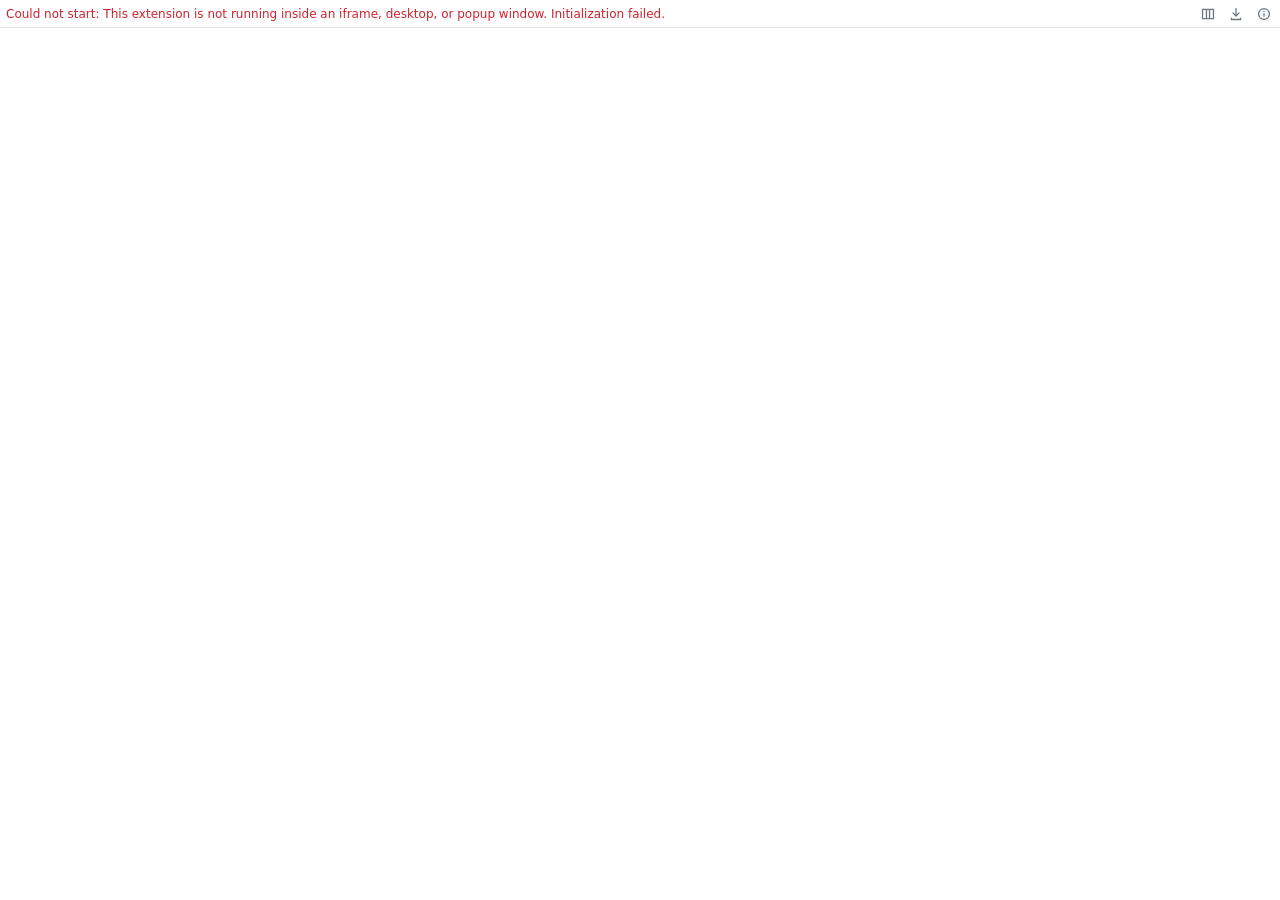
<file: index.html>
<!doctype html>
<html lang="en">
<head>
  <meta charset="utf-8">
  <meta name="viewport" content="width=device-width, initial-scale=1">
  <meta name="robots" content="noindex, nofollow">
  <title>Table</title>
  <link rel="stylesheet" href="css/table.css?v=202611201200">
</head>
<body>
  <div id="tp-root" class="tableau-worksheet"></div>
  <script src="lib/tableau.extensions.1.latest.min.js"></script>
  <script>if (/[?&]mock\b/.test(location.search) && /^(localhost|127\.0\.0\.1)$/.test(location.hostname)) document.write('<script src="test/mock-viz.js"><\/script>');</script>
  <script src="src/rules.js?v=202611201200"></script>
  <script src="src/data.js?v=202611201200"></script>
  <script src="src/exporter.js?v=202611201200"></script>
  <script src="src/table.js?v=202611201200"></script>
</body>
</html>
</file>
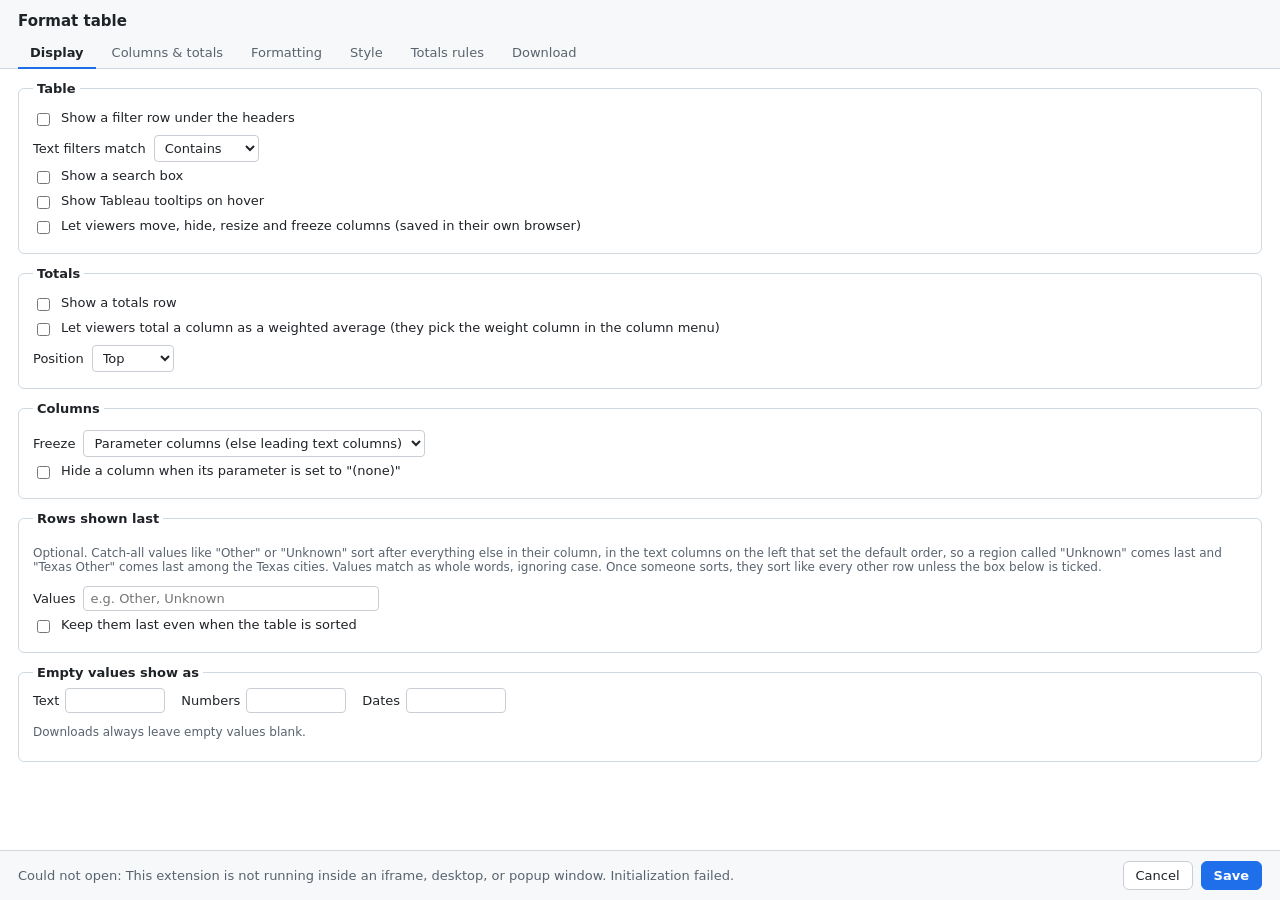
<file: format.html>
<!doctype html>
<html lang="en">
<head>
  <meta charset="utf-8">
  <meta name="viewport" content="width=device-width, initial-scale=1">
  <meta name="robots" content="noindex, nofollow">
  <title>Format Table</title>
  <link rel="stylesheet" href="css/format.css?v=202611201200">
</head>
<body>
  <header>
    <h1>Format table</h1>
    <nav role="tablist">
      <button role="tab" data-tab="display" aria-selected="true">Display</button>
      <button role="tab" data-tab="columns" aria-selected="false">Columns &amp; totals</button>
      <button role="tab" data-tab="formatting" aria-selected="false">Formatting</button>
      <button role="tab" data-tab="style" aria-selected="false">Style</button>
      <button role="tab" data-tab="rules" aria-selected="false">Totals rules</button>
      <button role="tab" data-tab="download" aria-selected="false">Download</button>
    </nav>
  </header>

  <main>
    <section id="tab-display" role="tabpanel">
      <fieldset>
        <legend>Table</legend>
        <label class="check"><input type="checkbox" id="showFilters"> Show a filter row under the headers</label>
        <label class="field">Text filters match <select id="filterMode"><option value="contains">Contains</option><option value="startswith">Starts with</option><option value="exact">Exactly</option></select></label>
        <label class="check"><input type="checkbox" id="showSearch"> Show a search box</label>
        <label class="check"><input type="checkbox" id="showTooltips"> Show Tableau tooltips on hover</label>
        <label class="check"><input type="checkbox" id="allowViewerLayout"> Let viewers move, hide, resize and freeze columns (saved in their own browser)</label>
      </fieldset>
      <fieldset>
        <legend>Totals</legend>
        <label class="check"><input type="checkbox" id="totalsShow"> Show a totals row</label>
        <label class="check"><input type="checkbox" id="viewerWeights"> Let viewers total a column as a weighted average (they pick the weight column in the column menu)</label>
        <label class="field">Position <select id="totalsLocation"><option value="top">Top</option><option value="bottom">Bottom</option></select></label>
      </fieldset>
      <fieldset>
        <legend>Columns</legend>
        <label class="field">Freeze <select id="freeze"><option value="auto">Parameter columns (else leading text columns)</option><option value="0">Nothing</option><option value="1">First column</option><option value="2">First 2 columns</option><option value="3">First 3 columns</option><option value="4">First 4 columns</option><option value="5">First 5 columns</option><option value="6">First 6 columns</option></select></label>
        <label class="check"><input type="checkbox" id="autoHideNone"> Hide a column when its parameter is set to "(none)"</label>
      </fieldset>
      <fieldset>
        <legend>Rows shown last</legend>
        <p class="muted small">Optional. Catch-all values like "Other" or "Unknown" sort after everything else in their column, in the text columns on the left that set the default order, so a region called "Unknown" comes last and "Texas Other" comes last among the Texas cities. Values match as whole words, ignoring case. Once someone sorts, they sort like every other row unless the box below is ticked.</p>
        <label class="field">Values <input type="text" id="lastValues" size="36" placeholder="e.g. Other, Unknown"></label>
        <label class="check"><input type="checkbox" id="lastAlways"> Keep them last even when the table is sorted</label>
      </fieldset>
      <fieldset>
        <legend>Empty values show as</legend>
        <div class="inline">
          <label>Text <input type="text" id="nullString" size="8"></label>
          <label>Numbers <input type="text" id="nullNumber" size="8"></label>
          <label>Dates <input type="text" id="nullDate" size="8"></label>
        </div>
        <p class="muted small">Downloads always leave empty values blank.</p>
      </fieldset>
    </section>

    <section id="tab-columns" role="tabpanel" hidden>
      <p class="muted small">Header: leave blank to use the parameter value or the field name. Header from parameter "Auto" links a column to the parameter with the same name, or to one with a dotted prefix such as "east.Column 1". It can't see your calculations, so if a field uses a differently named parameter, choose it here. When several prefixed sets fit, pick one column's parameter and the other columns follow that prefix. Total "Auto" follows the imported rules, then sums. Group: columns with the same group name get a shared header above them; leave blank for none.</p>
      <datalist id="groupList"></datalist>
      <table class="cols">
        <thead><tr><th>Field</th><th>Header</th><th>Group</th><th>Header from parameter</th><th>Total</th><th>Link</th><th>Hide when</th><th>Hidden</th></tr></thead>
        <tbody id="colRows"></tbody>
      </table>
    </section>

    <section id="tab-formatting" role="tabpanel" hidden>
      <p class="muted small">Color number columns by thresholds, a color scale, or data bars. Colors are colorblind-safe, and thresholds also show a symbol, so the meaning never depends on color alone.</p>
      <div class="legend" aria-hidden="true">
        <span class="sw sw-good">✓ On target</span><span class="sw sw-warn">! Watch</span><span class="sw sw-bad">✕ Below target</span>
      </div>
      <table class="cols cf">
        <thead><tr><th>Column</th><th>Style</th><th>Settings</th></tr></thead>
        <tbody id="cfRows"></tbody>
      </table>
    </section>

    <section id="tab-style" role="tabpanel" hidden>
      <p class="muted small">The look of the whole table. Every setting starts at the original design, so nothing changes until you set it. Colors warn when text would be hard to read. Excel downloads follow the colors, bold and number formats; text size and row height are screen only.</p>
      <div class="stylegrid">
        <fieldset>
          <legend>Text and spacing</legend>
          <label class="field">Text size <select id="stSize"><option value="small">Small</option><option value="normal">Normal</option><option value="large">Large</option></select></label>
          <label class="field">Row height <select id="stDensity"><option value="compact">Compact</option><option value="normal">Normal</option><option value="roomy">Roomy</option></select></label>
          <div class="field">Text color <div class="colorctl" data-k="text" data-pal="text"></div></div>
        </fieldset>
        <fieldset>
          <legend>Headers</legend>
          <div class="field">Background <div class="colorctl" data-k="headBg" data-pal="bg"></div></div>
          <div class="field">Text color <div class="colorctl" data-k="headText" data-pal="text"></div></div>
          <label class="check"><input type="checkbox" id="stHeadBold"> Bold</label>
          <label class="check"><input type="checkbox" id="stHeadWrap"> Wrap long names onto two lines</label>
        </fieldset>
        <fieldset>
          <legend>Lines and shading</legend>
          <label class="field">Lines <select id="stLines"><option value="both">Rows and columns</option><option value="horizontal">Rows only</option><option value="vertical">Columns only</option><option value="none">None</option></select></label>
          <label class="check"><input type="checkbox" id="stBanding"> Shade every other row</label>
        </fieldset>
        <fieldset>
          <legend>Totals and subtotals</legend>
          <div class="field">Totals background <div class="colorctl" data-k="totBg" data-pal="bg"></div></div>
          <label class="check"><input type="checkbox" id="stTotBold"> Bold totals</label>
          <div class="field">Subtotal background <div class="colorctl" data-k="subBg" data-pal="bg"></div></div>
          <label class="check"><input type="checkbox" id="stSubBold"> Bold subtotals</label>
        </fieldset>
        <fieldset>
          <legend>Numbers and accent</legend>
          <label class="field">Negative numbers <select id="stNeg"><option value="">As Tableau formats them</option><option value="minus">-1,234</option><option value="parens">(1,234)</option><option value="red">-1,234 in red</option><option value="redparens">(1,234) in red</option></select></label>
          <div class="field">Accent (selection, links) <div class="colorctl" data-k="accent" data-pal="accent"></div></div>
        </fieldset>
      </div>
      <div class="buttons"><button type="button" id="stReset" class="btn">Reset table style to the original</button></div>
      <h2 class="sub">Column overrides</h2>
      <p class="muted small">Optional, per column. "As Tableau" keeps the format from the worksheet. Units: K, M and B divide by a thousand, million and billion; Auto picks one from the column's largest value.</p>
      <table class="cols">
        <thead><tr><th>Field</th><th>Align</th><th>Bold</th><th>Number style</th><th>Decimals</th><th>Units</th><th>Negatives</th></tr></thead>
        <tbody id="fmtRows"></tbody>
      </table>
    </section>

    <section id="tab-rules" role="tabpanel" hidden>
      <div id="rulesStatus" class="note"></div>
      <div class="buttons">
        <label class="btn">Import rules file… <input type="file" id="rulesFile" accept=".json,application/json" hidden></label>
        <button type="button" id="rulesExport" class="btn">Download current rules</button>
        <button type="button" id="rulesClear" class="btn">Remove rules</button>
      </div>
      <ol id="rulesList" class="rules"></ol>
      <details>
        <summary>Paste rules instead</summary>
        <textarea id="rulesPaste" rows="10" spellcheck="false" placeholder='{"rules":[{"when":{"equals":"Profit Ratio"},"total":{"type":"ratio","numerator":"Profit","denominator":"Sales"}}],"default":{"type":"sum"}}'></textarea>
        <button type="button" id="rulesApply" class="btn">Use pasted rules</button>
      </details>
      <div id="rulesError" class="note error" hidden></div>
    </section>

    <section id="tab-download" role="tabpanel" hidden>
      <fieldset>
        <legend>Formats</legend>
        <label class="radio"><input type="radio" name="formats" value="excel"> Excel only (one click)</label>
        <label class="radio"><input type="radio" name="formats" value="csv"> CSV only (one click)</label>
        <label class="radio"><input type="radio" name="formats" value="both"> Both (the download icon opens a menu)</label>
      </fieldset>
      <fieldset>
        <legend>Contents</legend>
        <p class="muted small">Downloads use the visible columns, in order, with the current sort and filters. Values are plain numbers with formatting, never formulas.</p>
        <p class="muted small">CSV is always raw data: every row, no totals or subtotals. Collapsed groups on screen never hide rows from a download.</p>
        <label class="check"><input type="checkbox" id="excelTotals"> Include the totals row in Excel</label>
        <label class="check"><input type="checkbox" id="subtotals"> Include subtotal rows in Excel when the table is subtotalled, grouped so they can be collapsed and expanded in Excel</label>
      </fieldset>
      <fieldset>
        <legend>File name</legend>
        <label class="field">Template <input type="text" id="filename" size="44"></label>
        <p class="muted small">Tokens: {sheet} {date} {time} {param:Parameter Name}. Preview: <code id="filePreview"></code></p>
      </fieldset>
    </section>
  </main>

  <footer>
    <span id="msg" class="muted" role="status"></span>
    <span class="spacer"></span>
    <button type="button" id="cancel" class="btn">Cancel</button>
    <button type="button" id="save" class="btn primary">Save</button>
  </footer>

  <script src="lib/tableau.extensions.1.latest.min.js"></script>
  <script>if (/[?&]mock\b/.test(location.search) && /^(localhost|127\.0\.0\.1)$/.test(location.hostname)) document.write('<script src="test/mock-viz.js"><\/script>');</script>
  <script src="src/rules.js?v=202611201200"></script>
  <script src="src/exporter.js?v=202611201200"></script>
  <script src="src/table.js?v=202611201200"></script>
  <script src="src/format.js?v=202611201200"></script>
</body>
</html>
</file>
<file: css/table.css>
:root {
  --tp-text: #1f2328;
  --tp-muted: #6e7781;
  --tp-line: #e1e4e8;
  --tp-line-strong: #c9ced4;
  --tp-head-bg: #f6f8fa;
  --tp-tot-bg: #fbfbfc;
  --tp-row-alt: #fafbfc;
  --tp-hover: #f0f4fa;
  --tp-sel: #dbe9ff;
  --tp-range: rgba(31, 111, 235, .14);
  --tp-accent: #1f6feb;
  --tp-warn: #9a6700;
  --tp-err: #cf222e;
  --tp-row-h: 26px;
}

* { box-sizing: border-box; }
html, body { margin: 0; height: 100%; background: #fff; }
body { font-family: "Segoe UI", system-ui, -apple-system, Arial, sans-serif; font-size: 12px; color: var(--tp-text); overflow: hidden; }
[hidden] { display: none !important; }
button, input, select { font: inherit; color: inherit; }
:focus-visible { outline: 2px solid var(--tp-accent); outline-offset: -2px; }

#tp-root { position: fixed; inset: 0; display: flex; flex-direction: column; }

.tp-bar { flex: none; display: flex; align-items: center; gap: 4px; height: 28px; padding: 0 4px 0 6px; border-bottom: 1px solid var(--tp-line); }
.tp-spacer { flex: 1 1 auto; }
.tp-status { color: var(--tp-muted); white-space: nowrap; overflow: hidden; text-overflow: ellipsis; }
.tp-status.err { color: var(--tp-err); }
.tp-search { width: 180px; padding: 2px 6px; border: 1px solid var(--tp-line-strong); border-radius: 4px; }
.tp-icon { width: 24px; height: 22px; display: inline-flex; align-items: center; justify-content: center; border: 1px solid transparent; border-radius: 4px; background: none; cursor: pointer; color: var(--tp-muted); padding: 0; }
.tp-icon:hover { background: var(--tp-head-bg); border-color: var(--tp-line); color: var(--tp-text); }
.tp-info { cursor: help; }
.tp-vfs { display: flex; gap: 4px; min-width: 0; overflow: hidden; }
.tp-chip.tp-vchip { background: #eef4ff; color: var(--tp-accent); border-color: #b6cdf5; white-space: nowrap; }
.tp-chip { border: 1px solid var(--tp-line-strong); background: #fff8e6; color: var(--tp-warn); border-radius: 10px; padding: 0 8px; height: 20px; cursor: pointer; font-size: 11px; }

/* overflow-anchor: none stops the browser "correcting" scroll position while rows are swapped, which made the wheel run away. */
.tp-scroll { position: relative; flex: 1 1 auto; overflow: auto; overflow-anchor: none; }
.tp-grid { position: relative; min-width: 100%; }
.tp-grow, .tp-hrow, .tp-frow, .tp-trow, .tp-row { display: grid; grid-template-columns: var(--cols); }
.tp-top { position: sticky; top: 0; z-index: 3; background: #fff; }
.tp-head { position: relative; background: var(--tp-head-bg); }
.tp-tot-bottom { position: sticky; bottom: 0; z-index: 3; }

.tp-c { height: var(--tp-row-h); line-height: var(--tp-row-h); padding: 0 8px; white-space: nowrap; overflow: hidden; text-overflow: ellipsis; border-right: 1px solid var(--tp-line); border-bottom: 1px solid var(--tp-line); background: inherit; }
.tp-c.num { text-align: right; font-variant-numeric: tabular-nums; }
.tp-c.fz { position: sticky; z-index: 1; }
.tp-c.fz-edge { box-shadow: 2px 0 0 var(--tp-line-strong); }
.tp-row { background: #fff; cursor: default; }
.tp-row.odd { background: var(--tp-row-alt); }
.tp-row:hover { background: var(--tp-hover); }
.tp-row.sel { background: var(--tp-sel); }
.tp-c.rg { box-shadow: inset 0 0 0 999px var(--tp-range); }
.tp-c.nul { color: var(--tp-muted); }

.tp-h { position: relative; display: flex; align-items: center; gap: 2px; padding-right: 6px; font-weight: 600; background: var(--tp-head-bg); color: var(--tp-head-text, inherit); cursor: pointer; user-select: none; border-bottom-color: var(--tp-line-strong); }
.tp-h .tp-hl { flex: 1 1 auto; overflow: hidden; text-overflow: ellipsis; }
.tp-h.num { justify-content: flex-end; }
.tp-h.num .tp-hl { text-align: right; }
.tp-hm { flex: none; width: 16px; height: 18px; border: 0; background: none; color: currentColor; cursor: pointer; padding: 0; line-height: 1; opacity: .5; }
.tp-h:hover .tp-hm, .tp-hm:focus-visible { opacity: 1; }
.tp-rz { position: absolute; top: 0; right: 0; width: 6px; height: 100%; cursor: col-resize; z-index: 2; }
/* The grab area is invisible; the freeze line itself is the column's edge shadow, so header rows match data rows. */
.tp-fzh { position: absolute; top: 0; right: 0; width: 8px; height: 100%; cursor: grab; z-index: 3; background: transparent; }
.tp-h.fz-edge:has(.tp-fzh:hover) { box-shadow: 2px 0 0 var(--tp-accent); }
/* On the last frozen column the freeze line owns the edge, so the resize grip sits just inside it. */
.tp-h.fz-edge .tp-rz { right: 8px; width: 6px; }
.tp-fzh.at-start { right: auto; left: 0; border-right: 0; border-left: 2px dashed var(--tp-line-strong); }
.tp-fzh.at-start:hover { border-color: var(--tp-accent); }
.tp-guide { position: absolute; top: 0; bottom: 0; width: 2px; margin-left: -1px; background: var(--tp-accent); z-index: 5; pointer-events: none; }

/* Group headers span their member columns; the label is centered over the run. */
.tp-g { display: flex; align-items: center; justify-content: center; gap: 2px; padding-right: 2px; font-weight: 600; background: var(--tp-head-bg); color: var(--tp-head-text, inherit); user-select: none; }
.tp-g:not(.empty) { border-bottom-color: var(--tp-line-strong); }
.tp-g.empty { border-bottom-color: transparent; }
.tp-g.mv { cursor: grab; }
.tp-g .tp-gl { overflow: hidden; text-overflow: ellipsis; }
.tp-g:hover .tp-hm { opacity: 1; }

.tp-f { padding: 2px 3px; background: var(--tp-head-bg); display: flex; gap: 2px; }
.tp-f input { min-width: 0; width: 100%; height: 20px; padding: 1px 4px; border: 1px solid var(--tp-line-strong); border-radius: 3px; background: #fff; font-size: 11px; }

.tp-trow .tp-c { font-weight: 700; background: var(--tp-tot-bg); border-bottom: 1px solid var(--tp-line-strong); }
.tp-tot-bottom .tp-trow .tp-c { border-top: 1px solid var(--tp-line-strong); }
.tp-c.warn { color: var(--tp-warn); }
.tp-grp { background: var(--tp-grp-bg, #f3f5f8); font-weight: 600; cursor: pointer; }
.tp-grp:hover { background: #e9edf3; }
.tp-grp.l1 { background: var(--tp-grp-bg1, #f7f8fa); }
.tp-grp.l2 { background: var(--tp-grp-bg2, #fafbfc); font-weight: 500; }
.tp-grp.l1:hover, .tp-grp.l2:hover { background: #eef1f5; }
.tp-sn { font-size: 9px; vertical-align: super; margin-left: 1px; }
.tp-caret { display: inline-block; width: 14px; color: var(--tp-muted); }
.tp-cnt { color: var(--tp-muted); font-weight: 400; }

.tp-pop { position: fixed; z-index: 20; }
.tp-menu { min-width: 170px; max-width: 340px; max-height: 70vh; overflow: auto; background: #fff; border: 1px solid var(--tp-line-strong); border-radius: 6px; box-shadow: 0 6px 20px rgba(0,0,0,.15); padding: 4px; display: flex; flex-direction: column; }
/* Menu items keep their full height; without this a long scrolling menu squashes its buttons. */
.tp-menu > * { flex-shrink: 0; }
.tp-menu button { text-align: left; border: 0; background: none; padding: 5px 10px; border-radius: 4px; cursor: pointer; white-space: nowrap; overflow: hidden; text-overflow: ellipsis; }
.tp-menu button:hover:not(:disabled), .tp-menu button:focus-visible { background: var(--tp-hover); }
.tp-menu button:disabled { color: var(--tp-muted); cursor: default; white-space: normal; }
.tp-menu hr { border: 0; border-top: 1px solid var(--tp-line); margin: 3px 0; }
.tp-picker label { display: flex; align-items: center; gap: 6px; padding: 3px 8px; cursor: pointer; white-space: nowrap; }
.tp-picker label.muted { color: var(--tp-muted); cursor: default; }
.tp-stats { max-width: 420px; }
.tp-compare select { margin: 2px 8px 6px; padding: 3px 4px; border: 1px solid var(--tp-line-strong); border-radius: 4px; background: #fff; max-width: 300px; }
.tp-stats table { border-collapse: collapse; margin: 0 4px; }
.tp-stats th { text-align: left; font-weight: 400; color: var(--tp-muted); padding: 2px 12px 2px 4px; white-space: nowrap; vertical-align: top; }
.tp-stats td { padding: 2px 4px; font-variant-numeric: tabular-nums; overflow-wrap: anywhere; }
.tp-ph { font-weight: 600; padding: 4px 8px 6px; }
.tp-dragging, .tp-dragging * { cursor: grabbing !important; user-select: none; }
.tp-scroll { user-select: none; }
.tp-scroll input { user-select: text; }
.tp-link { color: var(--tp-accent); text-decoration: underline; cursor: pointer; }
.tp-link:hover { text-decoration-thickness: 2px; }
/* Conditional formatting: symbols repeat the meaning of the colors; .tp-sr is read by screen readers only. */
.tp-sym { display: inline-block; min-width: 1em; margin-right: 4px; font-weight: 700; text-align: center; }
.tp-sym-bad { color: #9E2A2B; }
.tp-sym-warn { color: #8A6100; }
.tp-sym-good { color: #00704F; }
.tp-sr { position: absolute; width: 1px; height: 1px; overflow: hidden; clip: rect(0 0 0 0); white-space: nowrap; }
.tp-row.sel .tp-c.cf { box-shadow: inset 0 0 0 999px rgba(31, 111, 235, .22); }
.tp-c.cf { background-repeat: no-repeat; }
@media (forced-colors: active) { .tp-sym { forced-color-adjust: none; color: CanvasText; } }
/* Table style (Format -> Style) and per-column overrides. */
.tp-c.al-l { text-align: left; }
.tp-c.al-c { text-align: center; }
.tp-c.al-r { text-align: right; }
.tp-h.al-l { justify-content: flex-start; } .tp-h.al-l .tp-hl { text-align: left; }
.tp-h.al-c { justify-content: center; } .tp-h.al-c .tp-hl { text-align: center; }
.tp-h.al-r { justify-content: flex-end; } .tp-h.al-r .tp-hl { text-align: right; }
.tp-c.b { font-weight: 700; }
.tp-c.neg { color: #B42318; }
.tp-lines-h .tp-c { border-right-color: transparent; }
.tp-lines-v .tp-row .tp-c, .tp-lines-v .tp-trow .tp-c { border-bottom-color: transparent; }
.tp-lines-none .tp-row .tp-c { border-right-color: transparent; border-bottom-color: transparent; }
.tp-lines-none .tp-trow .tp-c, .tp-lines-none .tp-hrow .tp-c { border-right-color: transparent; }
.tp-noband .tp-row.odd { background: #fff; }
.tp-noband .tp-row.odd:hover { background: var(--tp-hover); }
.tp-noband .tp-row.sel { background: var(--tp-sel); }
.tp-hnb .tp-h, .tp-hnb .tp-g { font-weight: 400; }
.tp-totnb .tp-trow .tp-c { font-weight: 400; }
.tp-subnb .tp-grp { font-weight: 400; }
.tp-hwrap .tp-hrow .tp-h { height: auto; min-height: var(--tp-row-h); line-height: 1.25; padding-top: 3px; padding-bottom: 3px; }
.tp-hwrap .tp-hrow .tp-hl { white-space: normal; display: -webkit-box; -webkit-line-clamp: 2; -webkit-box-orient: vertical; overflow: hidden; }
/* Viewer layouts menu */
.tp-lays { max-width: 330px; }
.tp-lname { display: flex; gap: 4px; padding: 3px 6px; }
.tp-lname input { flex: 1 1 auto; min-width: 0; padding: 3px 6px; border: 1px solid var(--tp-line-strong); border-radius: 4px; }
.tp-menu .tp-lname button { background: var(--tp-accent); color: #fff; padding: 3px 10px; }
.tp-lnote { font-size: 11px; color: var(--tp-muted); padding: 6px 10px 4px; white-space: normal; line-height: 1.4; }
.tp-menu .tp-lnote button.linkish { display: inline; padding: 0; border-radius: 0; color: var(--tp-accent); text-decoration: underline; white-space: normal; font-size: inherit; }
.tp-menu .tp-lnote button.linkish:hover { background: none; }
.tp-empty { position: sticky; left: 0; padding: 16px 12px; color: var(--tp-muted); white-space: nowrap; }
.tp-empty button { margin-left: 6px; border: 1px solid var(--tp-line-strong); background: #fff; border-radius: 4px; padding: 2px 8px; cursor: pointer; color: var(--tp-accent); }
/* Top N: the Other row and the picker */
.tp-other .tp-c { font-style: italic; font-weight: 500; }
.tp-topn { max-width: 300px; }
.tp-tnrow { display: flex; align-items: center; gap: 4px; padding: 2px 8px; }
.tp-tnrow span { width: 54px; color: var(--tp-muted); }
.tp-menu .tp-tnrow button { padding: 3px 9px; border: 1px solid var(--tp-line-strong); }
.tp-menu .tp-tnrow button[aria-pressed="true"] { background: var(--tp-accent); color: #fff; border-color: var(--tp-accent); }
.tp-topn .tp-lname button + button { margin-left: 0; }
.tp-lsec { font-size: 11px; font-weight: 600; color: var(--tp-muted); padding: 6px 10px 2px; text-transform: uppercase; letter-spacing: .03em; }
.tp-lnote.tp-lnote-top { padding: 0 10px 6px; }
/* Search matches: a fill plus an underline, so they don't depend on color alone. */
.tp-c mark { background: #FFE58A; color: inherit; border-radius: 2px; box-shadow: inset 0 -2px 0 #9A6B00; }
.tp-wnote { margin: 6px 8px 0; max-width: 260px; color: var(--tp-muted); font-size: 11px; white-space: normal; }

/* Keyboard: the table is one Tab stop and the active cell shows the focus ring. Screen-reader-only text. */
.tp-scroll.has-ad:focus-visible { outline: none; }
.tp-c.kb, .tp-g.kb { outline: 2px solid var(--tp-accent); outline-offset: -2px; }
</file>
<file: css/format.css>
* { box-sizing: border-box; }
html, body { margin: 0; height: 100%; }
body { display: flex; flex-direction: column; font-family: "Segoe UI", system-ui, -apple-system, Arial, sans-serif; font-size: 13px; color: #1f2328; background: #fff; }
[hidden] { display: none !important; }
button, input, select, textarea { font: inherit; color: inherit; }
:focus-visible { outline: 2px solid #1f6feb; outline-offset: 1px; }
header { padding: 12px 18px 0; background: #f6f8fa; border-bottom: 1px solid #d1d9e0; }
h1 { font-size: 15px; margin: 0 0 8px; }
nav { display: flex; gap: 4px; }
nav button { border: 0; background: none; padding: 7px 12px; cursor: pointer; color: #59636e; border-bottom: 2px solid transparent; margin-bottom: -1px; }
nav button[aria-selected="true"] { color: #1f2328; font-weight: 600; border-bottom-color: #1f6feb; }
main { flex: 1 1 auto; overflow: auto; padding: 12px 18px; }
footer { display: flex; align-items: center; gap: 8px; padding: 10px 18px; border-top: 1px solid #d1d9e0; background: #f6f8fa; }
.spacer { flex: 1 1 auto; }
.muted { color: #59636e; }
.small { font-size: 12px; }
fieldset { border: 1px solid #d1d9e0; border-radius: 6px; margin: 0 0 12px; padding: 8px 14px 10px; }
legend { font-weight: 600; padding: 0 4px; }
.check, .radio { display: flex; gap: 8px; align-items: flex-start; margin: 6px 0; }
.check input, .radio input { margin-top: 3px; }
.field { display: flex; gap: 8px; align-items: center; margin: 6px 0; }
.inline { display: flex; gap: 16px; flex-wrap: wrap; }
.inline label { display: flex; gap: 6px; align-items: center; }
input[type="text"], select, textarea { padding: 4px 6px; border: 1px solid #c9ced4; border-radius: 4px; background: #fff; }
textarea { width: 100%; font-family: Consolas, monospace; font-size: 12px; margin: 6px 0; }
.btn { display: inline-flex; align-items: center; padding: 6px 12px; border: 1px solid #c9ced4; border-radius: 6px; background: #fff; cursor: pointer; }
.btn.primary { background: #1f6feb; border-color: #1f6feb; color: #fff; font-weight: 600; }
.btn:disabled { opacity: .6; }
.buttons { display: flex; gap: 8px; flex-wrap: wrap; margin: 8px 0; }
.note { padding: 8px 10px; border-radius: 6px; background: #f6f8fa; border-left: 3px solid #1f6feb; margin: 0 0 8px; }
.note.error { border-left-color: #cf222e; color: #cf222e; }
.note.warn { border-left-color: #9a6700; }
code { background: #f6f8fa; padding: 1px 4px; border-radius: 3px; }
table.cols { width: 100%; border-collapse: collapse; }
table.cols th { text-align: left; font-weight: 600; font-size: 12px; color: #59636e; padding: 4px 6px; border-bottom: 1px solid #d1d9e0; position: sticky; top: -12px; background: #fff; }
table.cols td { padding: 4px 6px; border-bottom: 1px solid #eef0f2; vertical-align: top; }
table.cols td.name { max-width: 180px; overflow: hidden; text-overflow: ellipsis; white-space: nowrap; }
table.cols input[type="text"] { width: 140px; }
table.cols select { max-width: 160px; }
.ratio { display: flex; gap: 4px; align-items: center; margin-top: 4px; flex-wrap: wrap; }
.ratio input { width: 60px !important; }
.resolves { font-size: 12px; }
.resolves .src { color: #59636e; }
.resolves .prob { color: #9a6700; }
ol.rules { padding-left: 22px; }
ol.rules li { margin: 4px 0; }
table.cols td.name { max-width: 160px; }
table.cols input[type="text"] { width: 130px; }
table.cols td .resolves { margin-top: 4px; max-width: 230px; }
.linktext { display: flex; flex-direction: column; gap: 2px; margin-top: 6px; font-size: 12px; color: #59636e; }
.linktext input[type="text"] { width: 170px !important; color: #1f2328; }
.hint { font-size: 11px; color: #59636e; margin-top: 2px; }
.legend { display: flex; gap: 8px; margin: 4px 0 10px; flex-wrap: wrap; }
.sw { padding: 2px 8px; border-radius: 4px; font-size: 12px; color: #1f2328; }
.sw-good { background: #BFE6D8; } .sw-warn { background: #FBE7A8; } .sw-bad { background: #F6CDB6; }
.cfset { display: flex; flex-wrap: wrap; gap: 6px 14px; align-items: center; }
.cfset label { display: flex; gap: 4px; align-items: center; font-size: 12px; }
.cfset input[type="number"] { width: 80px; padding: 3px 5px; border: 1px solid #c9ced4; border-radius: 4px; }
.stylegrid { display: grid; grid-template-columns: repeat(auto-fill, minmax(330px, 1fr)); gap: 0 12px; }
.colorctl { display: flex; flex-wrap: wrap; align-items: center; gap: 4px; }
.colorctl .swatch { width: 20px; height: 20px; border-radius: 4px; border: 1px solid #c9ced4; padding: 0; cursor: pointer; }
.colorctl .swatch[aria-pressed="true"] { outline: 2px solid #1f6feb; outline-offset: 1px; }
.colorctl input[type="text"] { width: 82px; font-family: Consolas, monospace; font-size: 12px; }
.cnote { flex-basis: 100%; font-size: 11px; color: #59636e; }
.cnote.low { color: #9a6700; font-weight: 600; }
h2.sub { font-size: 13px; margin: 14px 0 4px; }
</file>
